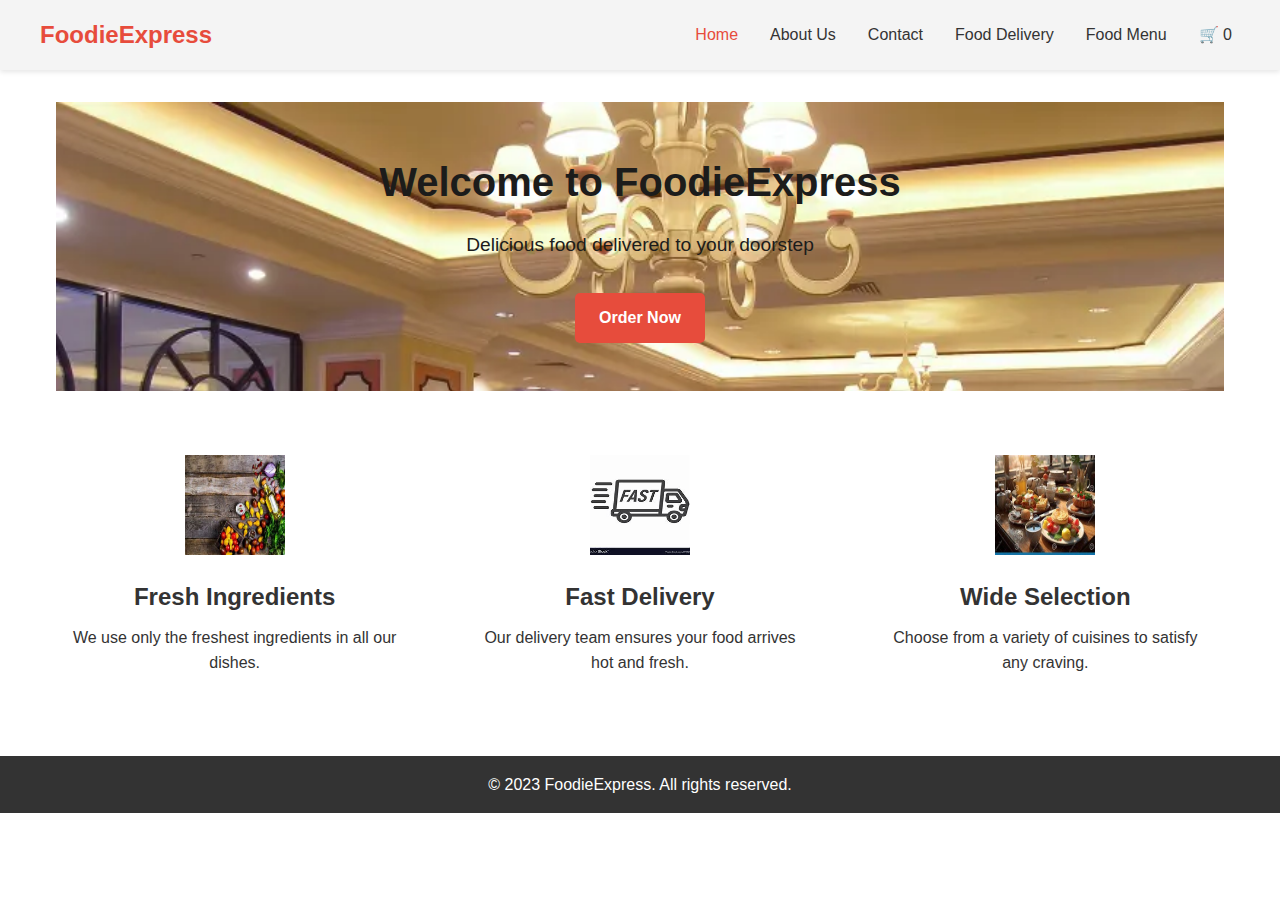
<file: index.html>
<!DOCTYPE html>
<html lang="en">
<head>
    <meta charset="UTF-8">
    <meta name="viewport" content="width=device-width, initial-scale=1.0">
    <title>FoodieExpress - Home</title>
    <link rel="stylesheet" href="styles.css">
    <script src="script.js" defer></script>
</head>
<body>
    <header>
        <nav>
            <div class="logo">FoodieExpress</div>
            <ul>
                <li><a href="index.html" class="active">Home</a></li>
                <li><a href="about.html">About Us</a></li>
                <li><a href="contact.html">Contact</a></li>
                <li><a href="delivery.html">Food Delivery</a></li>
                <li><a href="Menu.html">Food Menu</a></li>
                <li><a href="#" id="cart-icon">🛒 <span id="cart-count">0</span></a></li>
            </ul>
        </nav>
    </header>

    <main>
        <section class="hero">
            <h1>Welcome to FoodieExpress</h1>
            <p>Delicious food delivered to your doorstep</p>
            <a href="menu.html" class="cta-button">Order Now</a>
        </section>

        <section class="features">
            <div class="feature">
                <img src="images/fresh.jpeg" alt="Fresh Ingredients">
                <h2>Fresh Ingredients</h2>
                <p>We use only the freshest ingredients in all our dishes.</p>
            </div>
            <div class="feature">
                <img src="images/fast.jpeg" alt="Fast Delivery">
                <h2>Fast Delivery</h2>
                <p>Our delivery team ensures your food arrives hot and fresh.</p>
            </div>
            <div class="feature">
                <img src="images/wide.jpeg" alt="Wide Selection">
                <h2>Wide Selection</h2>
                <p>Choose from a variety of cuisines to satisfy any craving.</p>
            </div>
        </section>
    </main>

    <footer>
        <p>&copy; 2023 FoodieExpress. All rights reserved.</p>
    </footer>

    <div id="cart-modal" class="modal">
        <div class="modal-content">
            <span class="close">&times;</span>
            <h2>Your Cart</h2>
            <div id="cart-items"></div>
            <div id="cart-total"></div>
            <button id="checkout-btn">Checkout</button>
        </div>
    </div>
</body>
</html>
</file>
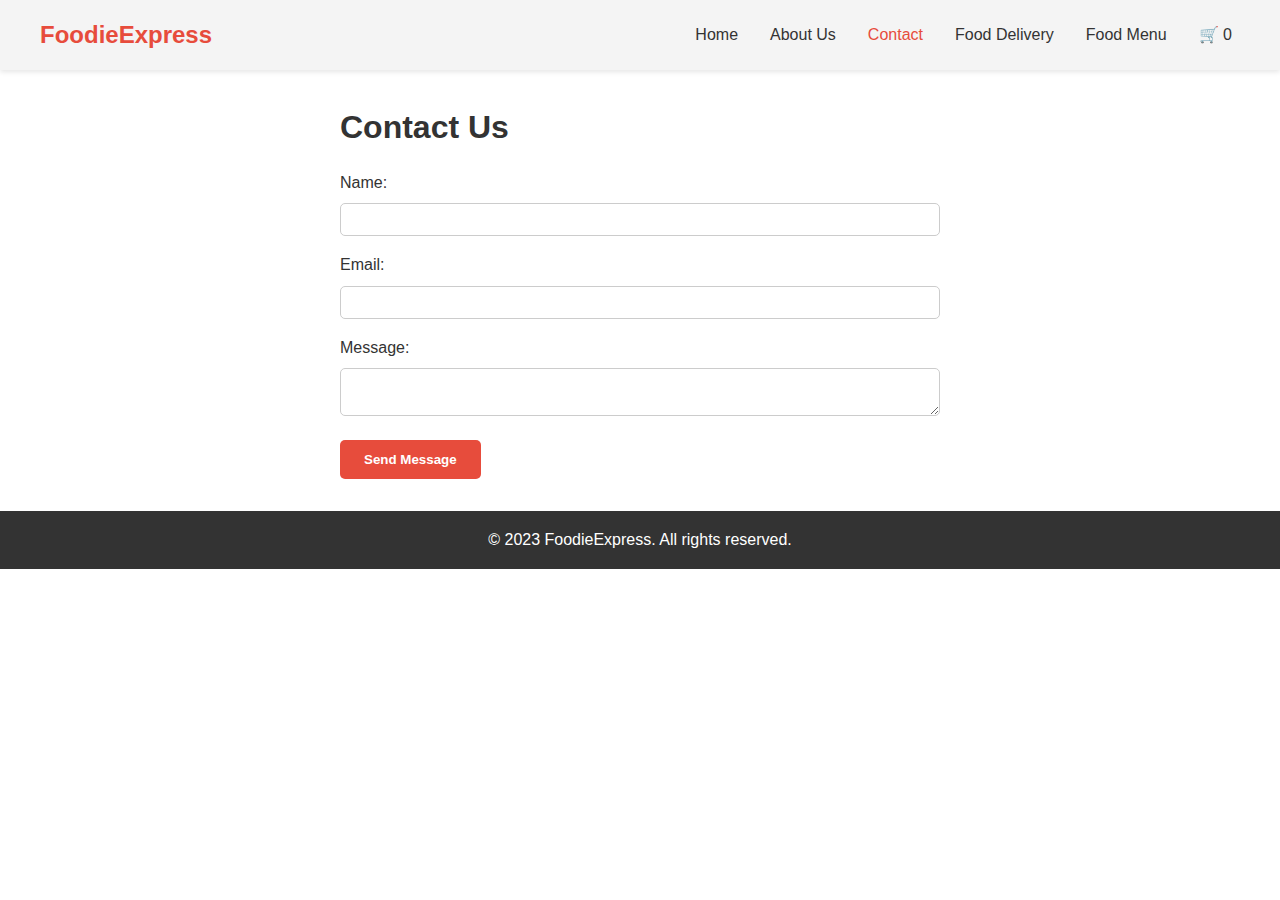
<file: contact.html>
<!DOCTYPE html>
<html lang="en">
<head>
    <meta charset="UTF-8">
    <meta name="viewport" content="width=device-width, initial-scale=1.0">
    <title>FoodieExpress - Contact</title>
    <link rel="stylesheet" href="styles.css">
    <script src="script.js" defer></script>
</head>
<body>
    <header>
        <nav>
            <div class="logo">FoodieExpress</div>
            <ul>
                <li><a href="index.html">Home</a></li>
                <li><a href="about.html">About Us</a></li>
                <li><a href="contact.html" class="active">Contact</a></li>
                <li><a href="delivery.html">Food Delivery</a></li>
                <li><a href="menu.html">Food Menu</a></li>
                <li><a href="#" id="cart-icon">🛒 <span id="cart-count">0</span></a></li>
            </ul>
        </nav>
    </header>

    <main>
        <section class="contact">
            <h1>Contact Us</h1>
            <form id="contact-form">
                <div class="form-group">
                    <label for="name">Name:</label>
                    <input type="text" id="name" name="name" required>
                </div>
                <div class="form-group">
                    <label for="email">Email:</label>
                    <input type="email" id="email" name="email" required>
                </div>
                <div class="form-group">
                    <label for="message">Message:</label>
                    <textarea id="message" name="message" required></textarea>
                </div>
                <button type="submit" class="submit-btn">Send Message</button>
            </form>
        </section>
    </main>

    <footer>
        <p>&copy; 2023 FoodieExpress. All rights reserved.</p>
    </footer>

    <div id="cart-modal" class="modal">
        <div class="modal-content">
            <span class="close">&times;</span>
            <h2>Your Cart</h2>
            <div id="cart-items"></div>
            <div id="cart-total"></div>
            <button id="checkout-btn">Checkout</button>
        </div>
    </div>
</body>
</html>
</file>
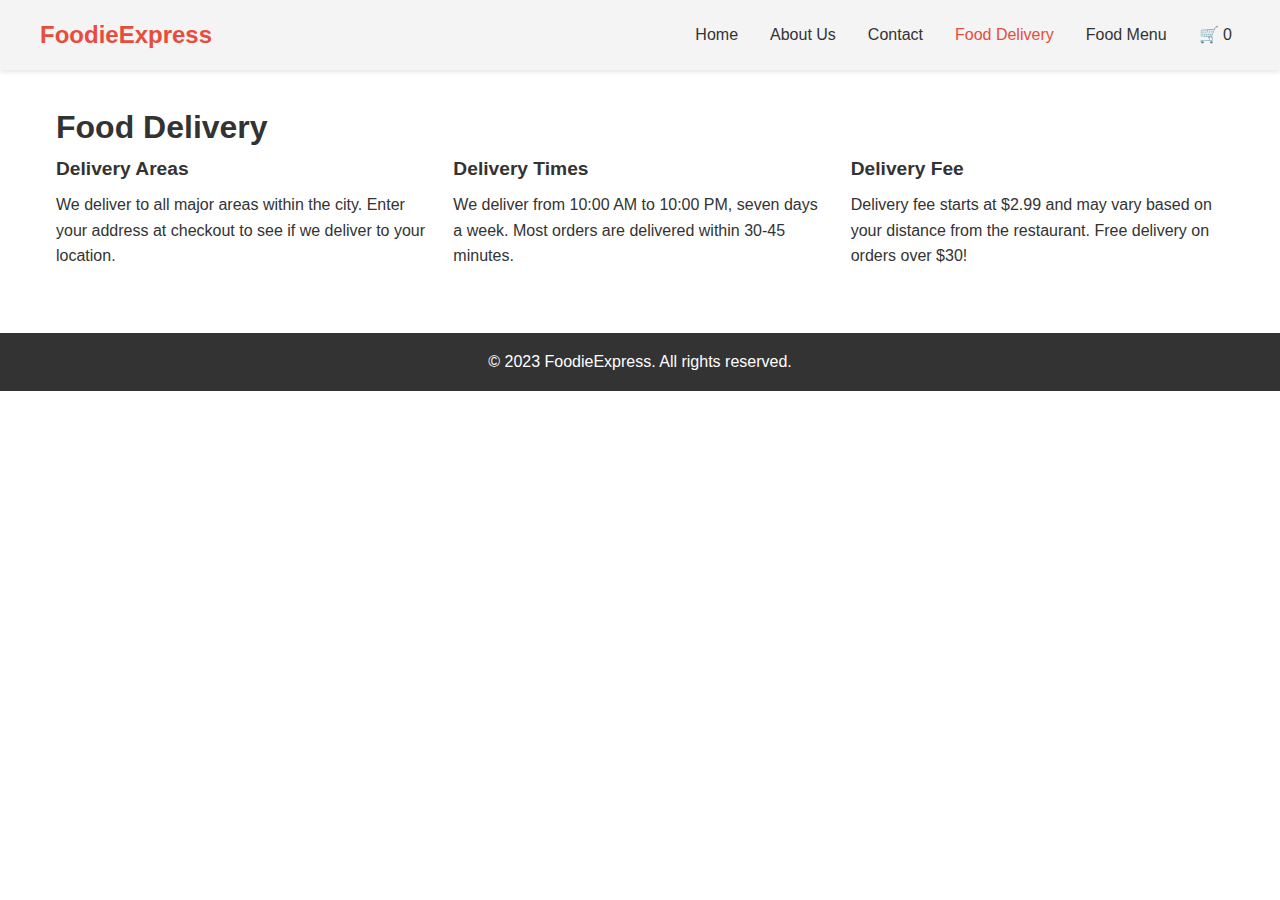
<file: delivery.html>
<!DOCTYPE html>
<html lang="en">
<head>
    <meta charset="UTF-8">
    <meta name="viewport" content="width=device-width, initial-scale=1.0">
    <title>FoodieExpress - Food Delivery</title>
    <link rel="stylesheet" href="styles.css">
    <script src="script.js" defer></script>
</head>
<body>
    <header>
        <nav>
            <div class="logo">FoodieExpress</div>
            <ul>
                <li><a href="index.html">Home</a></li>
                <li><a href="about.html">About Us</a></li>
                <li><a href="contact.html">Contact</a></li>
                <li><a href="delivery.html" class="active">Food Delivery</a></li>
                <li><a href="menu.html">Food Menu</a></li>
                <li><a href="#" id="cart-icon">🛒 <span id="cart-count">0</span></a></li>
            </ul>
        </nav>
    </header>

    <main>
        <section class="delivery">
            <h1>Food Delivery</h1>
            <div class="delivery-info">
                <div class="info-item">
                    <h2>Delivery Areas</h2>
                    <p>We deliver to all major areas within the city. Enter your address at checkout to see if we deliver to your location.</p>
                </div>
                <div class="info-item">
                    <h2>Delivery Times</h2>
                    <p>We deliver from 10:00 AM to 10:00 PM, seven days a week. Most orders are delivered within 30-45 minutes.</p>
                </div>
                <div class="info-item">
                    <h2>Delivery Fee</h2>
                    <p>Delivery fee starts at $2.99 and may vary based on your distance from the restaurant. Free delivery on orders over $30!</p>
                </div>
            </div>
        </section>
    </main>

    <footer>
        <p>&copy; 2023 FoodieExpress. All rights reserved.</p>
    </footer>

    <div id="cart-modal" class="modal">
        <div class="modal-content">
            <span class="close">&times;</span>
            <h2>Your Cart</h2>
            <div id="cart-items"></div>
            <div id="cart-total"></div>
            <button id="checkout-btn">Checkout</button>
        </div>
    </div>
</body>
</html>
</file>
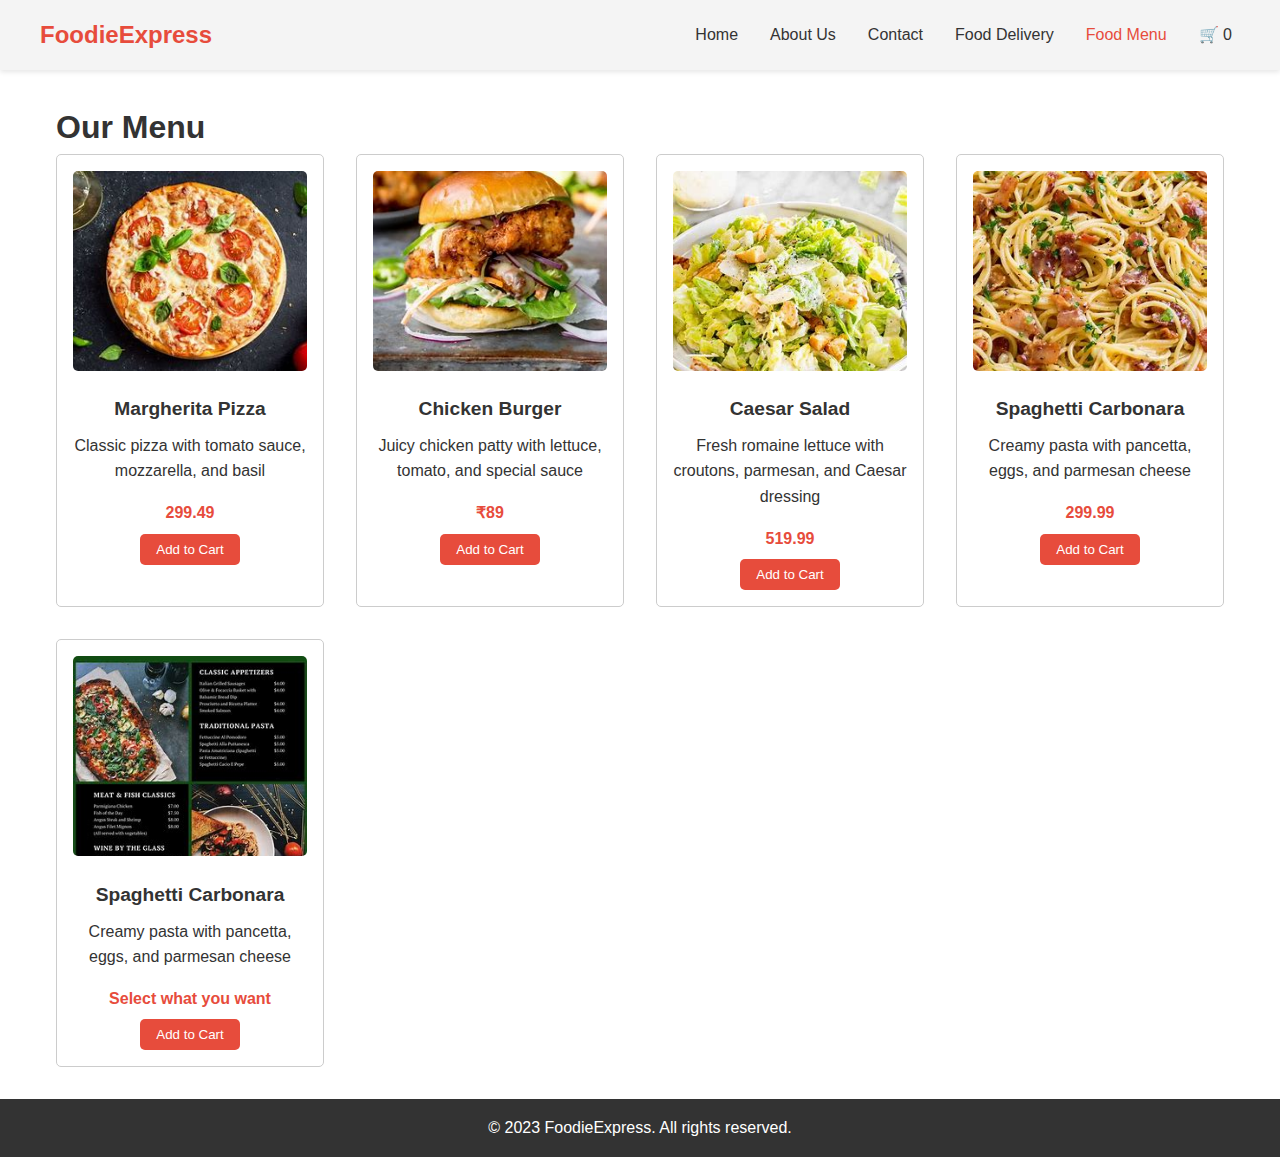
<file: Menu.html>
<!DOCTYPE html>
<html lang="en">
<head>
    <meta charset="UTF-8">
    <meta name="viewport" content="width=device-width, initial-scale=1.0">
    <title>FoodieExpress - Food Menu</title>
    <link rel="stylesheet" href="styles.css">
    <script src="script.js" defer></script>
</head>
<body>
    <header>
        <nav>
            <div class="logo">FoodieExpress</div>
            <ul>
                <li><a href="index.html">Home</a></li>
                <li><a href="about.html">About Us</a></li>
                <li><a href="contact.html">Contact</a></li>
                <li><a href="delivery.html">Food Delivery</a></li>
                <li><a href="menu.html" class="active">Food Menu</a></li>
                <li><a href="#" id="cart-icon">🛒 <span id="cart-count">0</span></a></li>
            </ul>
        </nav>
    </header>

    <main>
        <section class="menu">
            <h1>Our Menu</h1>
            <div class="menu-items">
                <div class="menu-item">
                    <img src="images/pizza.jpeg" alt="Margherita Pizza">
                    <h2>Margherita Pizza</h2>
                    <p>Classic pizza with tomato sauce, mozzarella, and basil</p>
                    <span class="price">299.49</span>
                    <button class="add-to-cart" data-id="1" data-name="Margherita Pizza" data-price="12.99">Add to Cart</button>
                </div>
                <div class="menu-item">
                    <img src="images/burger.jpeg" alt="Chicken Burger">
                    <h2>Chicken Burger</h2>
                    <p>Juicy chicken patty with lettuce, tomato, and special sauce</p>
                    <span class="price">₹89</span>
                    <button class="add-to-cart" data-id="2" data-name="Chicken Burger" data-price="8.99">Add to Cart</button>
                </div>
                <div class="menu-item">
                    <img src="images/sald.jpeg" alt="Caesar Salad">
                    <h2>Caesar Salad</h2>
                    <p>Fresh romaine lettuce with croutons, parmesan, and Caesar dressing</p>
                    <span class="price">519.99</span>
                    <button class="add-to-cart" data-id="3" data-name="Caesar Salad" data-price="7.99">Add to Cart</button>
                </div>
                <div class="menu-item">
                    <img src="images/noodles.jpeg" alt="Spaghetti Carbonara">
                    <h2>Spaghetti Carbonara</h2>
                    <p>Creamy pasta with pancetta, eggs, and parmesan cheese</p>
                    <span class="price">299.99</span>
                    <button class="add-to-cart" data-id="4" data-name="Spaghetti Carbonara" data-price="11.99">Add to Cart</button>
                </div>
                <div class="menu-item">
                    <img src="images/menu.jpeg" alt="Menu">
                    <h2>Spaghetti Carbonara</h2>
                    <p>Creamy pasta with pancetta, eggs, and parmesan cheese</p>
                    <span class="price">Select what you want</span>
                    <button class="add-to-cart" data-id="4" data-name="menu" data-price="11.99">Add to Cart</button>
                </div>
            </div>
        </section>
    </main>

    <footer>
        <p>&copy; 2023 FoodieExpress. All rights reserved.</p>
    </footer>

    <div id="cart-modal" class="modal">
        <div class="modal-content">
            <span class="close">&times;</span>
            <h2>Your Cart</h2>
            <div id="cart-items"></div>
            <div id="cart-total"></div>
            <button id="checkout-btn">Checkout</button>
        </div>
    </div>
</body>
</html>
</file>
<file: styles.css>
/* Global Styles */
* {
    margin: 0;
    padding: 0;
    box-sizing: border-box;
}

body {
    font-family: Arial, sans-serif;
    line-height: 1.6;
    color: #333;
}

a {
    text-decoration: none;
    color: #333;
}

/* Header Styles */
header {
    background-color: #f4f4f4;
    padding: 1rem;
    box-shadow: 0 2px 5px rgba(0, 0, 0, 0.1);
}

nav {
    display: flex;
    justify-content: space-between;
    align-items: center;
    max-width: 1200px;
    margin: 0 auto;
}

.logo {
    font-size: 1.5rem;
    font-weight: bold;
    color: #e74c3c;
}

nav ul {
    display: flex;
    list-style: none;
}

nav ul li {
    margin-left: 1rem;
}

nav ul li a {
    padding: 0.5rem;
    transition: color 0.3s ease;
}

nav ul li a:hover,
nav ul li a.active {
    color: #e74c3c;
}

/* Main Content Styles */
main {
    max-width: 1200px;
    margin: 2rem auto;
    padding: 0 1rem;
}

/* Hero Section Styles */
.hero {
    text-align: center;
    color: rgb(28, 28, 27);
    padding: 3rem 0;
    background-image:url(images/luxury-hotel-restaurant-3-1634577.webp) ;
    background-size: cover;
}

.hero h1 {
    font-size: 2.5rem;
    margin-bottom: 1rem;
}

.hero p {
    font-size: 1.2rem;
    margin-bottom: 2rem;
}

.cta-button {
    display: inline-block;
    background-color: #e74c3c;
    color: #fff;
    padding: 0.75rem 1.5rem;
    border-radius: 5px;
    font-weight: bold;
    transition: background-color 0.3s ease;
}

.cta-button:hover {
    background-color: #c0392b;
}

/* Features Section Styles */
.features {
    display: flex;
    justify-content: space-between;
    flex-wrap: wrap;
    margin-top: 3rem;
}

.feature {
    flex-basis: calc(33.33% - 2rem);
    text-align: center;
    padding: 1rem;
    margin-bottom: 2rem;
}

.feature img {
    width: 100px;
    height: 100px;
    margin-bottom: 1rem;
}

.feature h2 {
    margin-bottom: 0.5rem;
}

/* About Page Styles */
.about {
    max-width: 800px;
    margin: 0 auto;
}

.about h1 {
    font-size: 2rem;
    margin-bottom: 1rem;
}

.about-image {
    width: 100%;
    max-width: 500px;
    height: auto;
    margin: 1rem 0;
    border-radius: 5px;
}

.about p {
    margin-bottom: 1rem;
}

/* Contact Page Styles */
.contact {
    max-width: 600px;
    margin: 0 auto;
}

.contact h1 {
    font-size: 2rem;
    margin-bottom: 1rem;
}

.form-group {
    margin-bottom: 1rem;
}

.form-group label {
    display: block;
    margin-bottom: 0.5rem;
}

.form-group input,
.form-group textarea {
    width: 100%;
    padding: 0.5rem;
    border: 1px solid #ccc;
    border-radius: 5px;
}

.submit-btn {
    background-color: #e74c3c;
    color: #fff;
    padding: 0.75rem 1.5rem;
    border: none;
    border-radius: 5px;
    font-weight: bold;
    cursor: pointer;
    transition: background-color 0.3s ease;
}

.submit-btn:hover {
    background-color: #c0392b;
}

/* Delivery Page Styles */
.delivery-info {
    display: flex;
    flex-wrap: wrap;
    justify-content: space-between;
}

.info-item {
    flex-basis: calc(33.33% - 1rem);
    margin-bottom: 2rem;
}

.info-item h2 {
    font-size: 1.2rem;
    margin-bottom: 0.5rem;
}

/* Menu Page Styles */
.menu-items {
    display: grid;
    grid-template-columns: repeat(auto-fit, minmax(250px, 1fr));
    gap: 2rem;
}

.menu-item {
    border: 1px solid #ccc;
    border-radius: 5px;
    padding: 1rem;
    text-align: center;
    transition: transform 0.3s ease;
}

.menu-item:hover {
    transform: translateY(-5px);
}

.menu-item img {
    width: 100%;
    height: 200px;
    object-fit: cover;
    border-radius: 5px;
    margin-bottom: 1rem;
}

.menu-item h2 {
    font-size: 1.2rem;
    margin-bottom: 0.5rem;
}

.menu-item p {
    margin-bottom: 1rem;
}

.menu-item .price {
    font-weight: bold;
    color: #e74c3c;
    display: block;
    margin-bottom: 0.5rem;
}

.add-to-cart {
    background-color: #e74c3c;
    color: #fff;
    border: none;
    padding: 0.5rem 1rem;
    border-radius: 5px;
    cursor: pointer;
    transition: background-color 0.3s ease;
}

.add-to-cart:hover {
    background-color: #c0392b;
}

/* Footer Styles */
footer {
    background-color: #333;
    color: #fff;
    text-align: center;
    padding: 1rem;
}

/* Modal Styles */
.modal {
    display: none;
    position: fixed;
    z-index: 1;
    left: 0;
    top: 0;
    width: 100%;
    height: 100%;
    overflow: auto;
    background-color: rgba(0, 0, 0, 0.4);
}

.modal-content {
    background-color: #fefefe;
    margin: 15% auto;
    padding: 20px;
    border: 1px solid #888;
    width: 80%;
    max-width: 600px;
}

.close {
    color: #aaa;
    float: right;
    font-size: 28px;
    font-weight: bold;
    cursor: pointer;
}

.close:hover,
.close:focus {
    color: #000;
    text-decoration: none;
    cursor: pointer;
}

#cart-items {
    margin-bottom: 1rem;
}

#cart-total {
    font-weight: bold;
    margin-bottom: 1rem;
}

#checkout-btn {
    background-color: #e74c3c;
    color: #fff;
    border: none;
    padding: 0.5rem 1rem;
    border-radius: 5px;
    cursor: pointer;
    transition: background-color 0.3s ease;
}

#checkout-btn:hover {
    background-color: #c0392b;
}

/* Responsive Styles */
@media (max-width: 768px) {
    nav {
        flex-direction: column;
    }

    nav ul {
        margin-top: 1rem;
    }

    .feature {
        flex-basis: 100%;
    }

    .info-item {
        flex-basis: 100%;
    }
}
</file>
